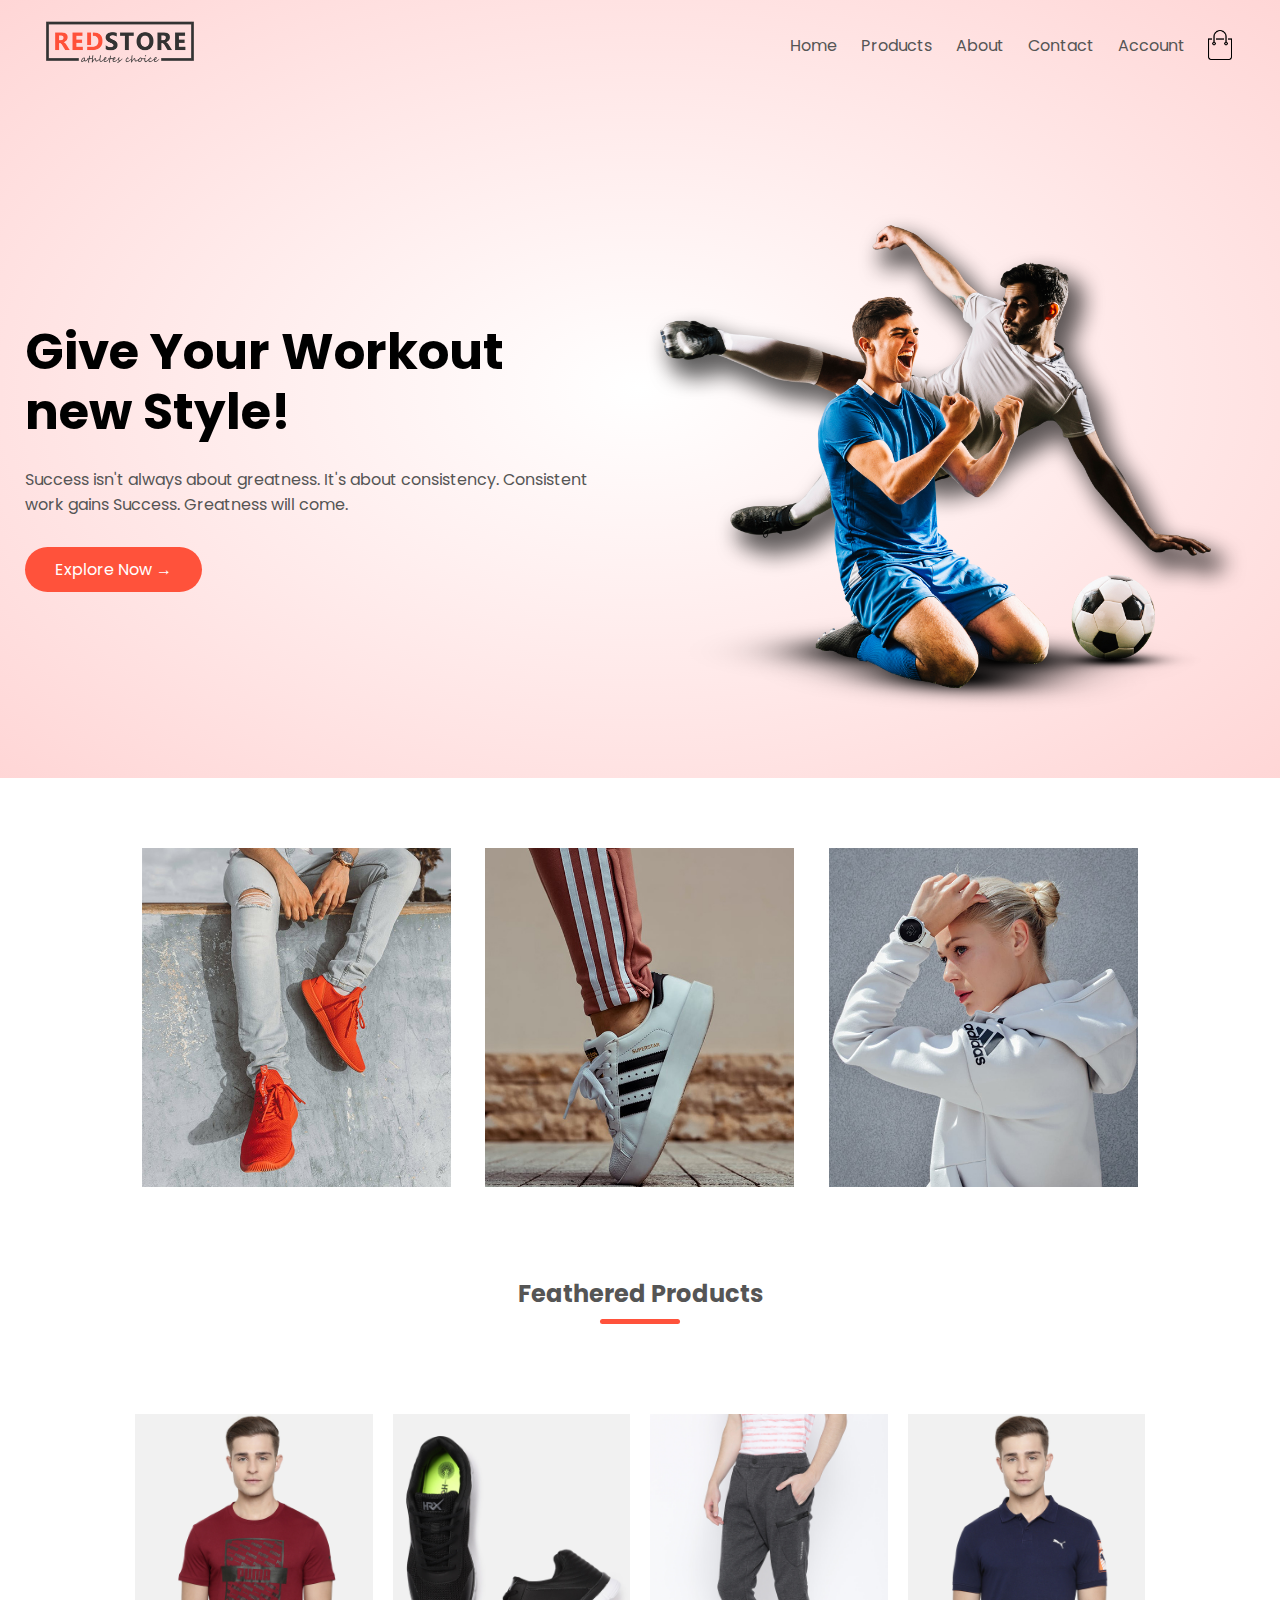
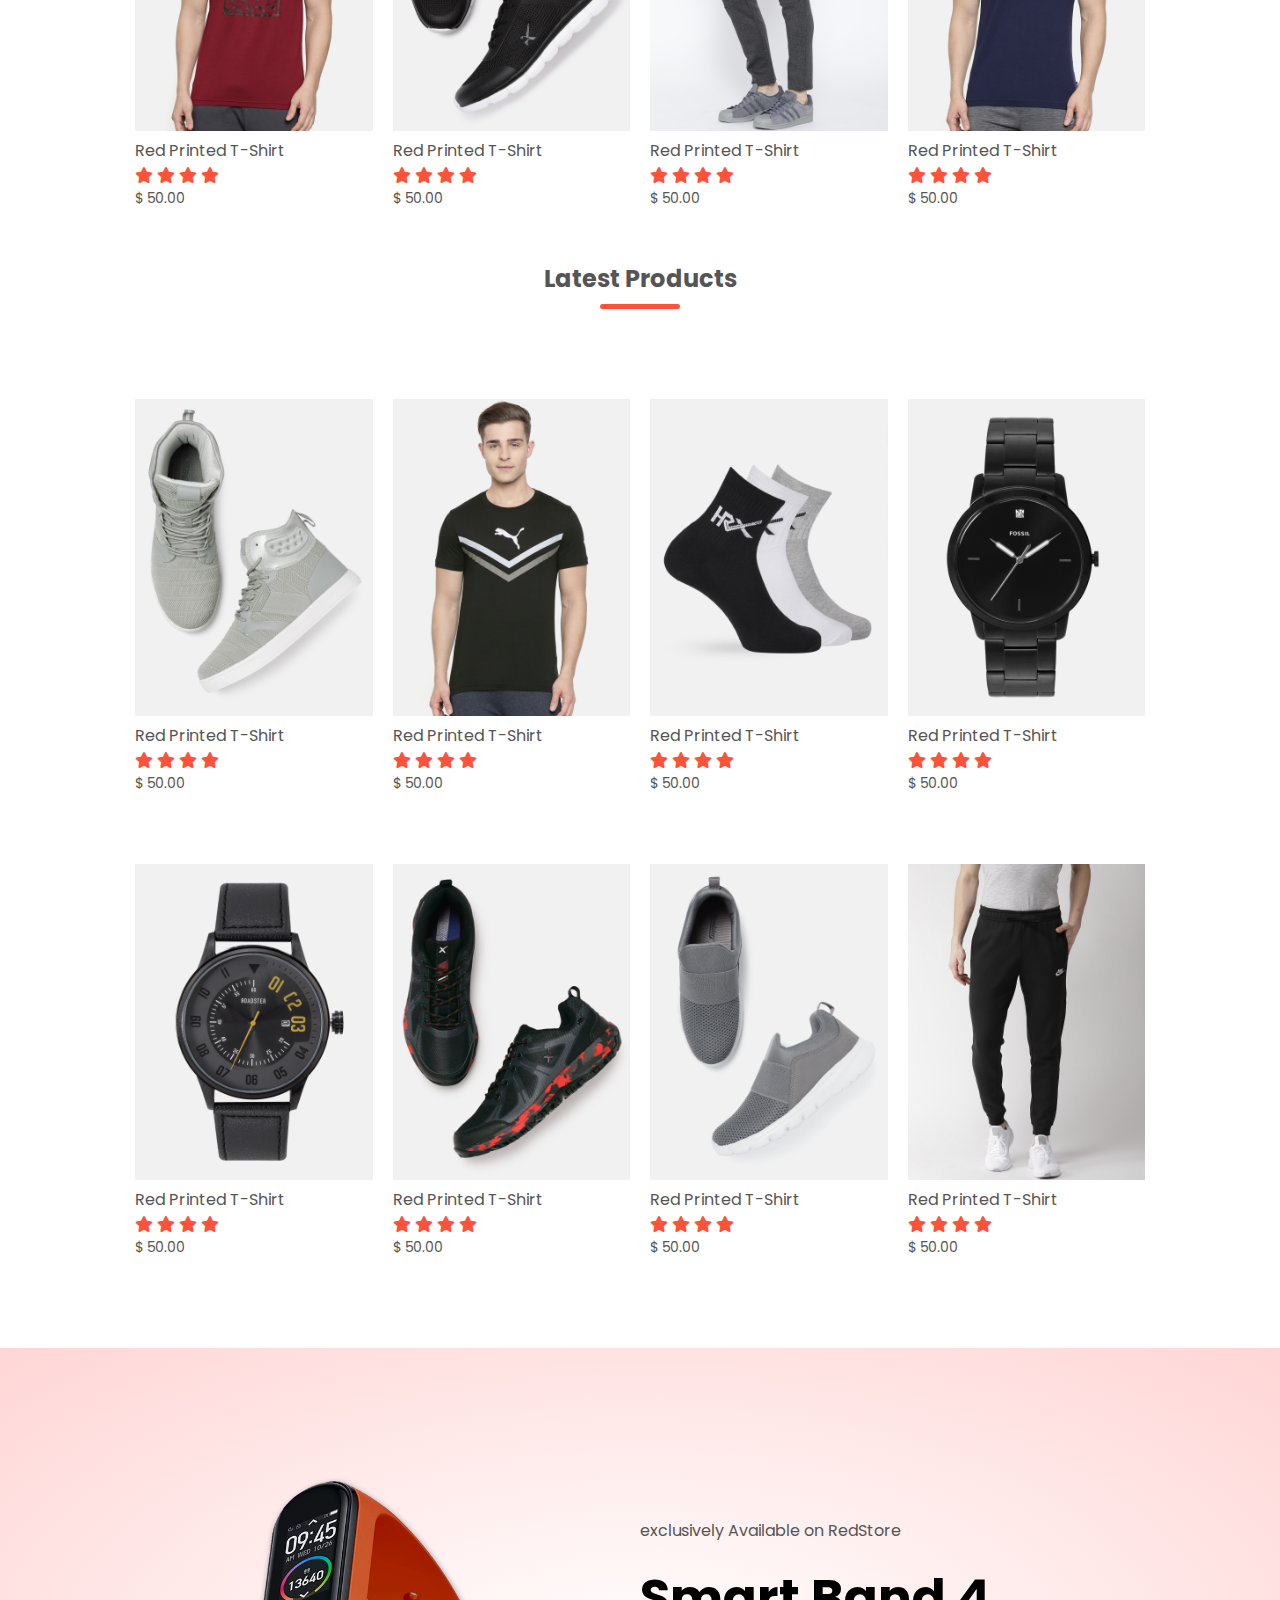
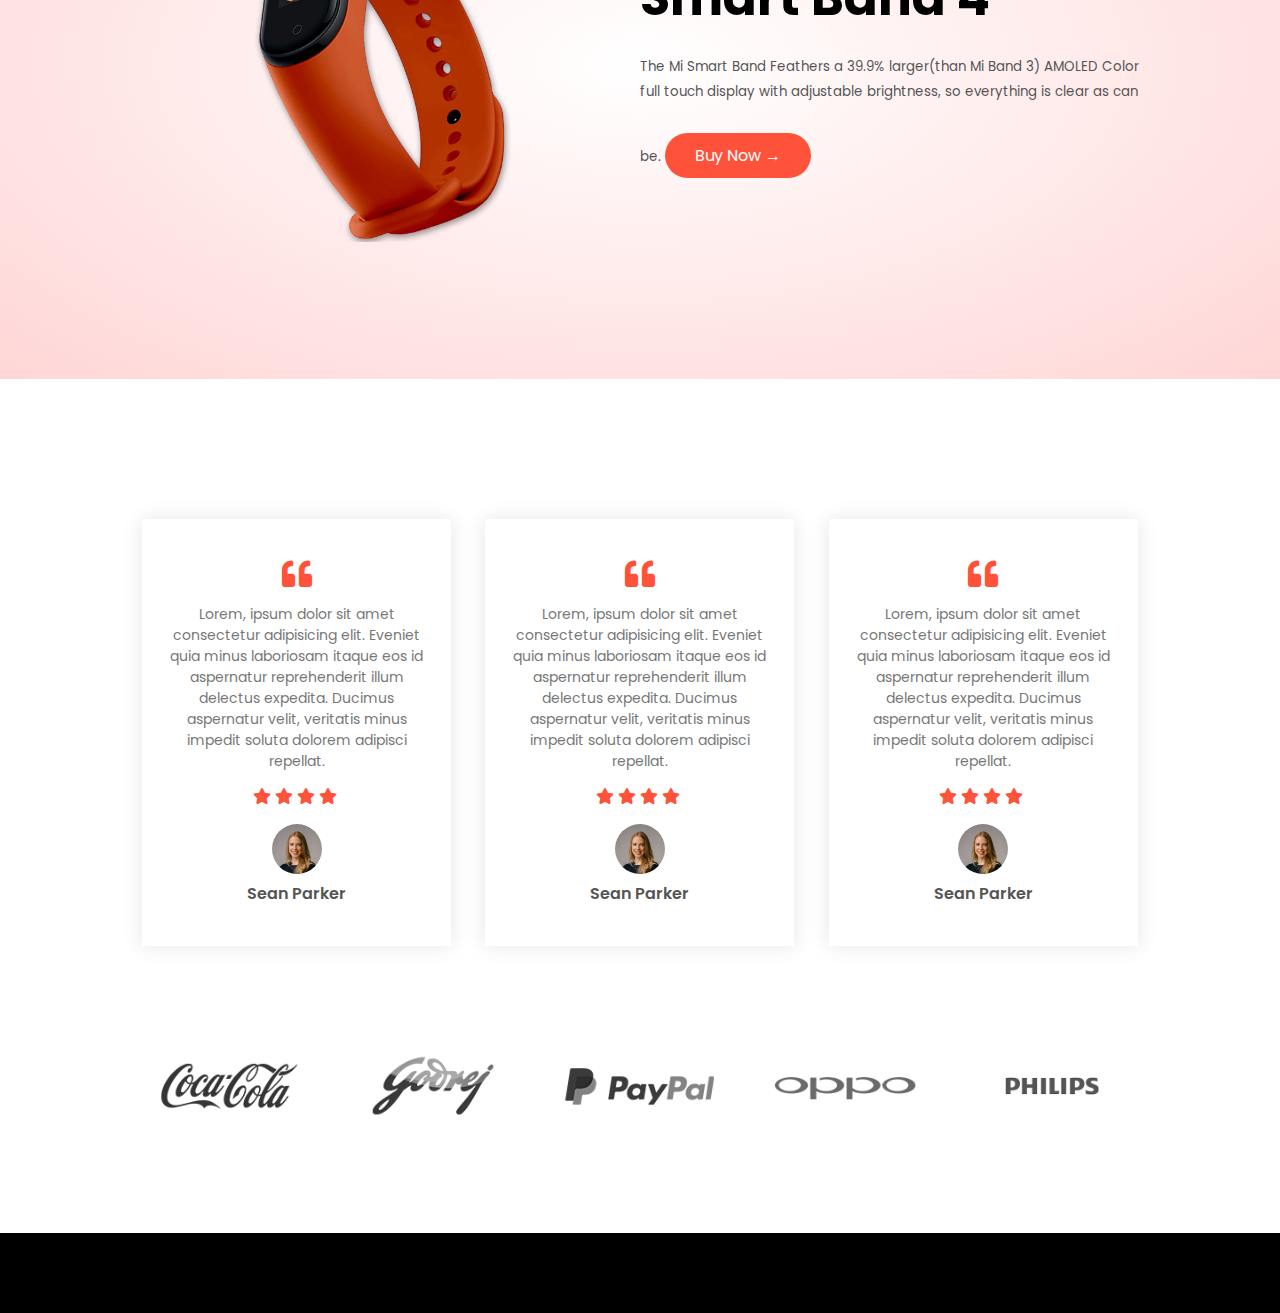
<file: index.html>
<!DOCTYPE html>
<html lang="en">
<head>
    <meta charset="UTF-8">
    <meta http-equiv="X-UA-Compatible" content="IE=edge">
    <meta name="viewport" content="width=device-width, initial-scale=1.0">
    <title>RedStore | E-Commerce Web Design</title>
    <link rel="shortcut icon" href="images/logo.png" type="image/x-icon">
    <link rel="stylesheet" href="style.css">
    <link rel="preconnect" href="https://fonts.googleapis.com">
    <link rel="preconnect" href="https://fonts.gstatic.com" crossorigin>
    <link href="https://fonts.googleapis.com/css2?family=Poppins:wght@300;400;500;600;700&display=swap" rel="stylesheet"> 
    <link rel="stylesheet" href="https://cdnjs.cloudflare.com/ajax/libs/font-awesome/5.15.3/css/all.min.css">
</head>
<body>
    <header>
        <div class="container">
            <div class="navbar">
                <div class="logo">
                    <img src="images/logo.png" alt="" width="150px">
                </div>
                <nav>
                    <ul>
                        <li><a href="#">Home</a></li>
                        <li><a href="#">Products</a></li>
                        <li><a href="#">About</a></li>
                        <li><a href="#">Contact</a></li>
                        <li><a href="#">Account</a></li>
                    </ul>
                </nav>
                <img src="images/cart.png" alt="cart" width="30px" height="30px">
            </div>
            <div class="row">
                <div class="col-2">
                    <h1>Give Your Workout <br> new Style!</h1>
                    <p>Success isn't always about greatness. It's about consistency. Consistent <br> work gains Success. Greatness will come.</p>
                    <a href="" class="btn">Explore Now &#8594;</a>
                </div>
                <div class="col-2">
                    <img src="images/image1.png" alt="imag 1">
                </div>
            </div>
        </div>
    </header>

                             <!-- Feathered Categories --> 
    
    <div class="categories">
        <div class="small-container">
            <div class="row">
                <div class="col-3">
                    <img src="images/category-1.jpg" alt="">
                </div>
                <div class="col-3">
                    <img src="images/category-2.jpg" alt="">
                </div>
                <div class="col-3">
                    <img src="images/category-3.jpg" alt="">
                </div>
            </div>
        </div>
        
    </div>

                               <!-- Feathered Categories -->   

    <div class="small-container">
        <h2 class="title">Feathered Products</h2>
        <div class="row">
            <div class="col-4">
                <img src="images/product-1.jpg" alt="">
                <h4>Red Printed T-Shirt</h4>
                <div class="rating">
                    <i class="fa fa-star"></i>
                    <i class="fa fa-star"></i>
                    <i class="fa fa-star"></i>
                    <i class="fa fa-star"></i>
                    <i class="fa fa-star-o"></i>
                </div>
                <p>$ 50.00</p>
            </div>
            <div class="col-4">
                <img src="images/product-2.jpg" alt="">
                <h4>Red Printed T-Shirt</h4>
                <div class="rating">
                    <i class="fa fa-star"></i>
                    <i class="fa fa-star"></i>
                    <i class="fa fa-star"></i>
                    <i class="fa fa-star"></i>
                    <i class="fa fa-star-o"></i>
                </div>
                <p>$ 50.00</p>
            </div>
            <div class="col-4">
                <img src="images/product-3.jpg" alt="">
                <h4>Red Printed T-Shirt</h4>
                <div class="rating">
                    <i class="fa fa-star"></i>
                    <i class="fa fa-star"></i>
                    <i class="fa fa-star"></i>
                    <i class="fa fa-star"></i>
                    <i class="fa fa-star-half-o"></i>
                </div>
                <p>$ 50.00</p>
            </div>
            <div class="col-4">
                <img src="images/product-4.jpg" alt="">
                <h4>Red Printed T-Shirt</h4>
                <div class="rating">
                    <i class="fa fa-star"></i>
                    <i class="fa fa-star"></i>
                    <i class="fa fa-star"></i>
                    <i class="fa fa-star"></i>
                    <i class="fa fa-star-o"></i>
                </div>
                <p>$ 50.00</p>
            </div>
        </div>
        <!-- lastest Products -->
        <h2 class="title"> Latest Products</h2>
        <div class="row">
            <div class="col-4">
                <img src="images/product-5.jpg" alt="">
                <h4>Red Printed T-Shirt</h4>
                <div class="rating">
                    <i class="fa fa-star"></i>
                    <i class="fa fa-star"></i>
                    <i class="fa fa-star"></i>
                    <i class="fa fa-star"></i>
                    <i class="fa fa-star-o"></i>
                </div>
                <p>$ 50.00</p>
            </div>
            <div class="col-4">
                <img src="images/product-6.jpg" alt="">
                <h4>Red Printed T-Shirt</h4>
                <div class="rating">
                    <i class="fa fa-star"></i>
                    <i class="fa fa-star"></i>
                    <i class="fa fa-star"></i>
                    <i class="fa fa-star"></i>
                    <i class="fa fa-star-o"></i>
                </div>
                <p>$ 50.00</p>
            </div>
            <div class="col-4">
                <img src="images/product-7.jpg" alt="">
                <h4>Red Printed T-Shirt</h4>
                <div class="rating">
                    <i class="fa fa-star"></i>
                    <i class="fa fa-star"></i>
                    <i class="fa fa-star"></i>
                    <i class="fa fa-star"></i>
                    <i class="fa fa-star-half-o"></i>
                </div>
                <p>$ 50.00</p>
            </div>
            <div class="col-4">
                <img src="images/product-8.jpg" alt="">
                <h4>Red Printed T-Shirt</h4>
                <div class="rating">
                    <i class="fa fa-star"></i>
                    <i class="fa fa-star"></i>
                    <i class="fa fa-star"></i>
                    <i class="fa fa-star"></i>
                    <i class="fa fa-star-o"></i>
                </div>
                <p>$ 50.00</p>
            </div>
        </div>
        <div class="row">
            <div class="col-4">
                <img src="images/product-9.jpg" alt="">
                <h4>Red Printed T-Shirt</h4>
                <div class="rating">
                    <i class="fa fa-star"></i>
                    <i class="fa fa-star"></i>
                    <i class="fa fa-star"></i>
                    <i class="fa fa-star"></i>
                    <i class="fa fa-star-o"></i>
                </div>
                <p>$ 50.00</p>
            </div>
            <div class="col-4">
                <img src="images/product-10.jpg" alt="">
                <h4>Red Printed T-Shirt</h4>
                <div class="rating">
                    <i class="fa fa-star"></i>
                    <i class="fa fa-star"></i>
                    <i class="fa fa-star"></i>
                    <i class="fa fa-star"></i>
                    <i class="fa fa-star-o"></i>
                </div>
                <p>$ 50.00</p>
            </div>
            <div class="col-4">
                <img src="images/product-11.jpg" alt="">
                <h4>Red Printed T-Shirt</h4>
                <div class="rating">
                    <i class="fa fa-star"></i>
                    <i class="fa fa-star"></i>
                    <i class="fa fa-star"></i>
                    <i class="fa fa-star"></i>
                    <i class="fa fa-star-half-o"></i>
                </div>
                <p>$ 50.00</p>
            </div>
            <div class="col-4">
                <img src="images/product-12.jpg" alt="">
                <h4>Red Printed T-Shirt</h4>
                <div class="rating">
                    <i class="fa fa-star"></i>
                    <i class="fa fa-star"></i>
                    <i class="fa fa-star"></i>
                    <i class="fa fa-star"></i>
                    <i class="fa fa-star-o"></i>
                </div>
                <p>$ 50.00</p>
            </div>
        </div>
    </div>

                  <!-- Offered Products -->
    <div class="offer">
        <div class="small-container">
            <div class="row">
                <div class="col-2">
                    <img src="images/exclusive.png" alt="" class="offered-img">
                </div>
                <div class="col-2">
                    <p>exclusively Available on RedStore</p>
                    <h1>Smart Band 4</h1>
                    <small>The Mi Smart Band Feathers a 39.9% larger(than Mi Band 3) AMOLED Color full touch display with adjustable brightness, so everything is clear as can be.</small>
                    <a href="#" class="btn">Buy Now &#8594;</a>
                </div>
            </div>
        </div>
    </div>

    <!-- -------- Testimonial -------- -->
    <div class="testimonial">
        <div class="small-container">
            <div class="row">
                <div class="col-3">
                    <i class="fa fa-quote-left"></i>
                    <p>Lorem, ipsum dolor sit amet consectetur adipisicing elit. Eveniet quia minus laboriosam itaque eos id aspernatur reprehenderit illum delectus expedita. Ducimus aspernatur velit, veritatis minus impedit soluta dolorem adipisci repellat.</p>
                    <div class="rating">
                        <i class="fa fa-star"></i>
                        <i class="fa fa-star"></i>
                        <i class="fa fa-star"></i>
                        <i class="fa fa-star"></i>
                        <i class="fa fa-star-o"></i>
                    </div>
                    <img src="images/user-1.png" alt="">
                    <h3>Sean Parker</h3>
                </div>
                <div class="col-3">
                <i class="fa fa-quote-left"></i>
                    <p>Lorem, ipsum dolor sit amet consectetur adipisicing elit. Eveniet quia minus laboriosam itaque eos id aspernatur reprehenderit illum delectus expedita. Ducimus aspernatur velit, veritatis minus impedit soluta dolorem adipisci repellat.</p>
                    <div class="rating">
                        <i class="fa fa-star"></i>
                        <i class="fa fa-star"></i>
                        <i class="fa fa-star"></i>
                        <i class="fa fa-star"></i>
                        <i class="fa fa-star-o"></i>
                    </div>
                    <img src="images/user-1.png" alt="">
                    <h3>Sean Parker</h3>
                </div>
                <div class="col-3">
                    <i class="fa fa-quote-left"></i>
                    <p>Lorem, ipsum dolor sit amet consectetur adipisicing elit. Eveniet quia minus laboriosam itaque eos id aspernatur reprehenderit illum delectus expedita. Ducimus aspernatur velit, veritatis minus impedit soluta dolorem adipisci repellat.</p>
                    <div class="rating">
                        <i class="fa fa-star"></i>
                        <i class="fa fa-star"></i>
                        <i class="fa fa-star"></i>
                        <i class="fa fa-star"></i>
                        <i class="fa fa-star-o"></i>
                    </div>
                    <img src="images/user-1.png" alt="">
                    <h3>Sean Parker</h3>
                </div>
            </div>
        </div>
    </div>


    <!-- ---------------- Brands ---------------- -->

    <div class="brand">
        <div class="small-container">
            <div class="row">
                <div class="col-5">
                    <img src="images/logo-coca-cola.png">
                </div>
                <div class="col-5">
                    <img src="images/logo-godrej.png">
                </div>
                <div class="col-5">
                    <img src="images/logo-paypal.png">
                </div>
                <div class="col-5">
                    <img src="images/logo-oppo.png">
                </div>
                <div class="col-5">
                    <img src="images/logo-philips.png">
                </div>
                
            </div>
        </div>
    </div>

    <!-- ----------------Footer---------------- -->

    <footer>
        <div class="container">
            
        </div>
    </footer>
</body>
</html>
</file>
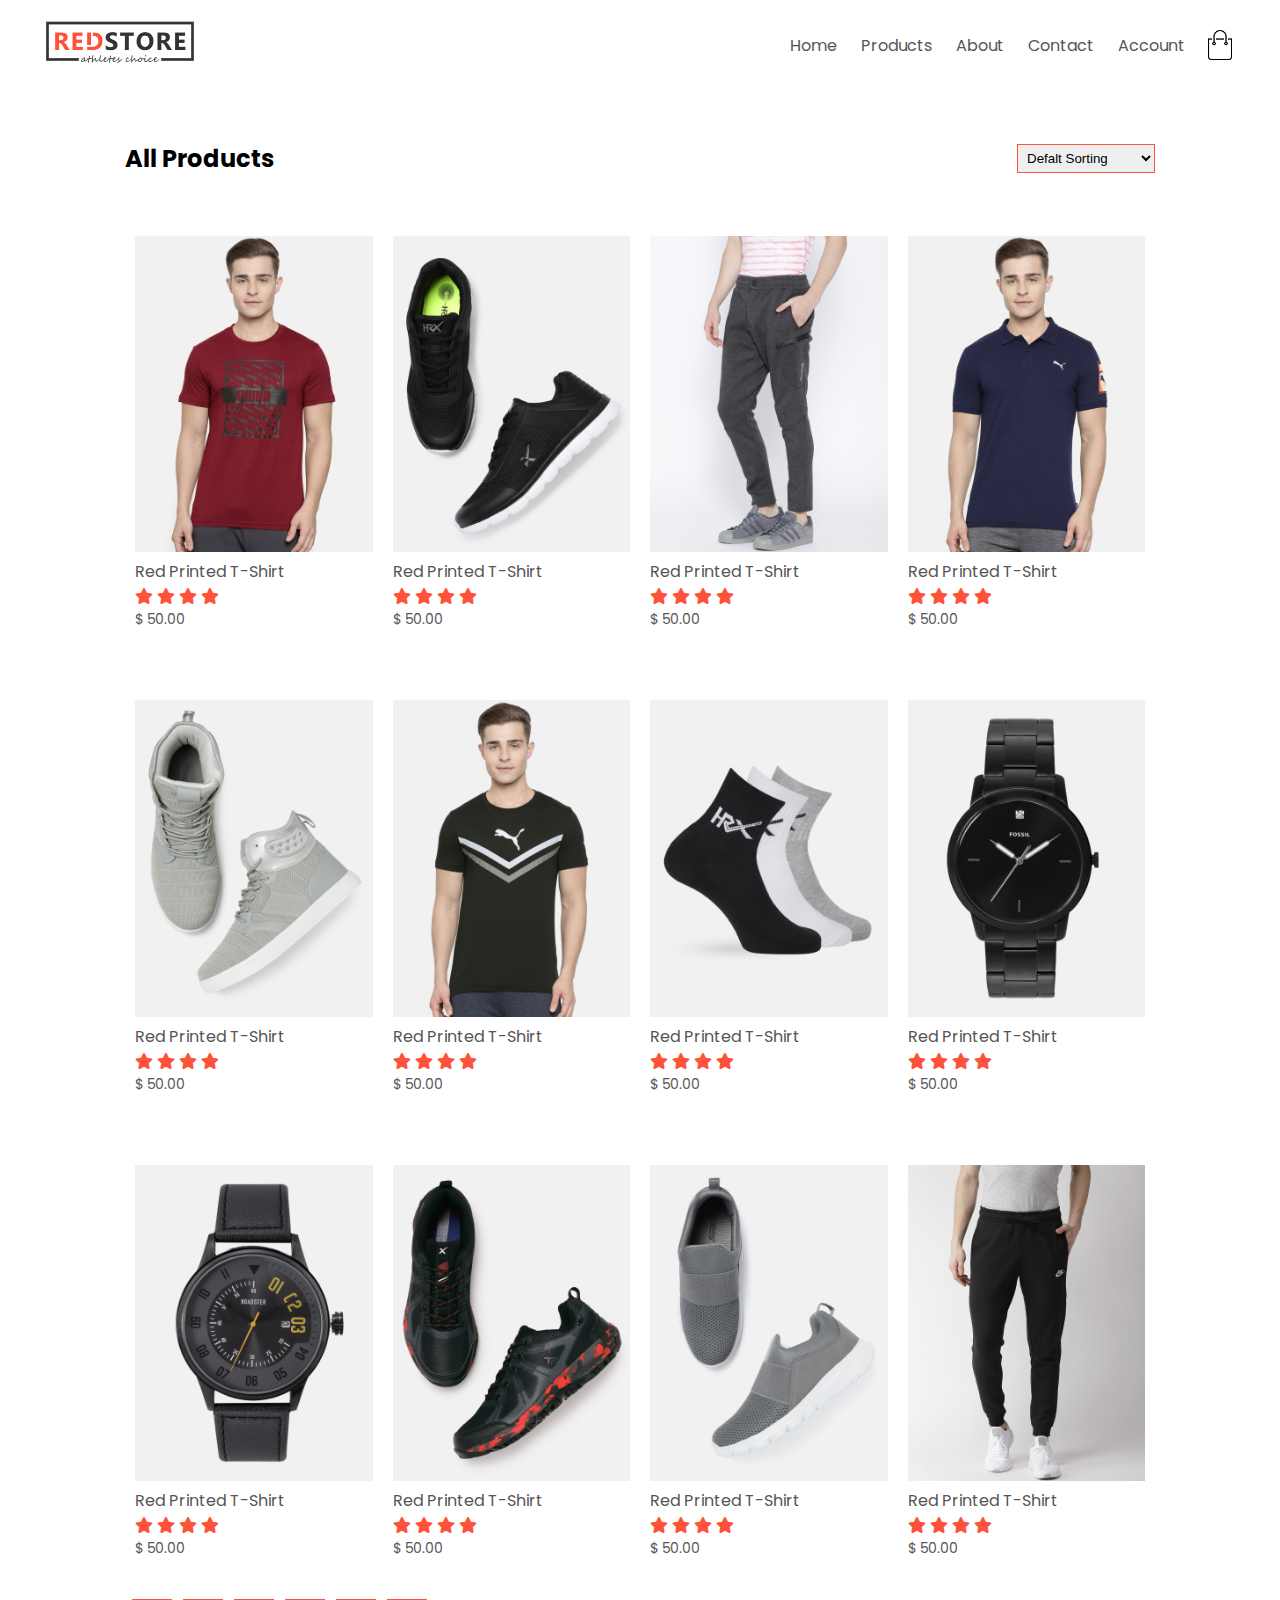
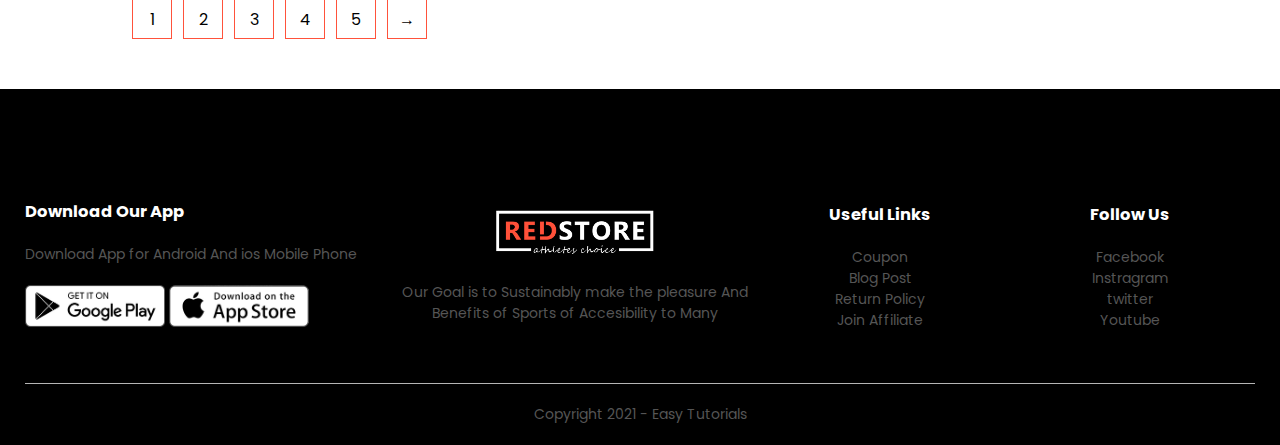
<file: allproducts.html>
<!DOCTYPE html>
<html lang="en">

<head>
    <meta charset="UTF-8">
    <meta http-equiv="X-UA-Compatible" content="IE=edge">
    <meta name="viewport" content="width=device-width, initial-scale=1.0">
    <title>All Products - RedStore</title>
    <link rel="shortcut icon" href="images/logo.png" type="image/x-icon">
    <link rel="preconnect" href="https://fonts.googleapis.com">
    <link rel="preconnect" href="https://fonts.gstatic.com" crossorigin>
    <link href="https://fonts.googleapis.com/css2?family=Poppins:wght@300;400;500;600;700&display=swap"
        rel="stylesheet">
    <link rel="stylesheet" href="https://cdnjs.cloudflare.com/ajax/libs/font-awesome/5.15.3/css/all.min.css">
    <link rel="stylesheet" href="style.css">

</head>

<body>
    <div class="container">
        <div class="navbar">
            <div class="logo">
                <img src="images/logo.png" alt="" width="150px">
            </div>
            <nav>
                <ul id="menuItem">
                    <li><a href="#">Home</a></li>
                    <li><a href="#">Products</a></li>
                    <li><a href="#">About</a></li>
                    <li><a href="#">Contact</a></li>
                    <li><a href="#">Account</a></li>
                </ul>
            </nav>
            <img src="images/cart.png" alt="cart" width="30px" height="30px">
            <img src="images/menu.png" class="menu-icon" onclick="menutoggle()">
        </div>
    </div>

    <!-- All Products -->

    <div class="small-container">
        <div class="row row-2">
            <h2>All Products</h2>
            <select>
                <option value="">Defalt Sorting</option>
                <option value="">Sort by Prize</option>
                <option value="">Sort by Size</option>
                <option value="">Sort by Popularity</option>
                <option value="">Sort by Sales</option>
                <option value="">Defalt rating</option>
            </select>
       </div>
        <div class="row">
            <div class="col-4">
                <img src="images/product-1.jpg" alt="">
                <h4>Red Printed T-Shirt</h4>
                <div class="rating">
                    <i class="fa fa-star"></i>
                    <i class="fa fa-star"></i>
                    <i class="fa fa-star"></i>
                    <i class="fa fa-star"></i>
                    <i class="fa fa-star-o"></i>
                </div>
                <p>$ 50.00</p>
            </div>
            <div class="col-4">
                <img src="images/product-2.jpg" alt="">
                <h4>Red Printed T-Shirt</h4>
                <div class="rating">
                    <i class="fa fa-star"></i>
                    <i class="fa fa-star"></i>
                    <i class="fa fa-star"></i>
                    <i class="fa fa-star"></i>
                    <i class="fa fa-star-o"></i>
                </div>
                <p>$ 50.00</p>
            </div>
            <div class="col-4">
                <img src="images/product-3.jpg" alt="">
                <h4>Red Printed T-Shirt</h4>
                <div class="rating">
                    <i class="fa fa-star"></i>
                    <i class="fa fa-star"></i>
                    <i class="fa fa-star"></i>
                    <i class="fa fa-star"></i>
                    <i class="fa fa-star-half-o"></i>
                </div>
                <p>$ 50.00</p>
            </div>
            <div class="col-4">
                <img src="images/product-4.jpg" alt="">
                <h4>Red Printed T-Shirt</h4>
                <div class="rating">
                    <i class="fa fa-star"></i>
                    <i class="fa fa-star"></i>
                    <i class="fa fa-star"></i>
                    <i class="fa fa-star"></i>
                    <i class="fa fa-star-o"></i>
                </div>
                <p>$ 50.00</p>
            </div>
        </div>
        <div class="row">
            <div class="col-4">
                <img src="images/product-5.jpg" alt="">
                <h4>Red Printed T-Shirt</h4>
                <div class="rating">
                    <i class="fa fa-star"></i>
                    <i class="fa fa-star"></i>
                    <i class="fa fa-star"></i>
                    <i class="fa fa-star"></i>
                    <i class="fa fa-star-o"></i>
                </div>
                <p>$ 50.00</p>
            </div>
            <div class="col-4">
                <img src="images/product-6.jpg" alt="">
                <h4>Red Printed T-Shirt</h4>
                <div class="rating">
                    <i class="fa fa-star"></i>
                    <i class="fa fa-star"></i>
                    <i class="fa fa-star"></i>
                    <i class="fa fa-star"></i>
                    <i class="fa fa-star-o"></i>
                </div>
                <p>$ 50.00</p>
            </div>
            <div class="col-4">
                <img src="images/product-7.jpg" alt="">
                <h4>Red Printed T-Shirt</h4>
                <div class="rating">
                    <i class="fa fa-star"></i>
                    <i class="fa fa-star"></i>
                    <i class="fa fa-star"></i>
                    <i class="fa fa-star"></i>
                    <i class="fa fa-star-half-o"></i>
                </div>
                <p>$ 50.00</p>
            </div>
            <div class="col-4">
                <img src="images/product-8.jpg" alt="">
                <h4>Red Printed T-Shirt</h4>
                <div class="rating">
                    <i class="fa fa-star"></i>
                    <i class="fa fa-star"></i>
                    <i class="fa fa-star"></i>
                    <i class="fa fa-star"></i>
                    <i class="fa fa-star-o"></i>
                </div>
                <p>$ 50.00</p>
            </div>
        </div>
        <div class="row">
            <div class="col-4">
                <img src="images/product-9.jpg" alt="">
                <h4>Red Printed T-Shirt</h4>
                <div class="rating">
                    <i class="fa fa-star"></i>
                    <i class="fa fa-star"></i>
                    <i class="fa fa-star"></i>
                    <i class="fa fa-star"></i>
                    <i class="fa fa-star-o"></i>
                </div>
                <p>$ 50.00</p>
            </div>
            <div class="col-4">
                <img src="images/product-10.jpg" alt="">
                <h4>Red Printed T-Shirt</h4>
                <div class="rating">
                    <i class="fa fa-star"></i>
                    <i class="fa fa-star"></i>
                    <i class="fa fa-star"></i>
                    <i class="fa fa-star"></i>
                    <i class="fa fa-star-o"></i>
                </div>
                <p>$ 50.00</p>
            </div>
            <div class="col-4">
                <img src="images/product-11.jpg" alt="">
                <h4>Red Printed T-Shirt</h4>
                <div class="rating">
                    <i class="fa fa-star"></i>
                    <i class="fa fa-star"></i>
                    <i class="fa fa-star"></i>
                    <i class="fa fa-star"></i>
                    <i class="fa fa-star-half-o"></i>
                </div>
                <p>$ 50.00</p>
            </div>
            <div class="col-4">
                <img src="images/product-12.jpg" alt="">
                <h4>Red Printed T-Shirt</h4>
                <div class="rating">
                    <i class="fa fa-star"></i>
                    <i class="fa fa-star"></i>
                    <i class="fa fa-star"></i>
                    <i class="fa fa-star"></i>
                    <i class="fa fa-star-o"></i>
                </div>
                <p>$ 50.00</p>
            </div>
        </div>
        <div class="page-btn">
            <span>1</span>
            <span>2</span>
            <span>3</span>
            <span>4</span>
            <span>5</span>
            <span>&#8594;</span>
        </div>
    </div>

 
    <!-- ----------------Footer---------------- -->

    <footer>
        <div class="container">
            <div class="row">
                <div class="footer-col-1">
                    <h3>Download Our App</h3>
                    <p>Download App for Android And ios Mobile Phone</p>
                    <div class="app-img">
                        <img src="images/play-store.png"></img>
                        <img src="images/app-store.png"></img>
                    </div>
                </div>
                <div class="footer-col-2">
                    <img src="images/logo-white.png" alt="">
                    <p>Our Goal is to Sustainably make the pleasure And Benefits of Sports of Accesibility to Many</p>
                </div>
                <div class="footer-col-3">
                    <h3>Useful Links</h3>
                    <ul>
                        <li><a href="#">Coupon</a></li>
                        <li><a href="#">Blog Post</a></li>
                        <li><a href="#">Return Policy</a></li>
                        <li><a href="#">Join Affiliate</a></li>
                    </ul>
                </div>
                <div class="footer-col-4">
                    <h3>Follow Us</h3>
                    <ul>
                        <li><a href="#">Facebook</a></li>
                        <li><a href="#">Instragram</a></li>
                        <li><a href="#">twitter</a></li>
                        <li><a href="#">Youtube</a></li>
                    </ul>
                </div>
            </div>
            <hr>
            <p class="copyright">Copyright 2021 - Easy Tutorials</p>
        </div>
    </footer>
    <script>
        var menuItem = document.getElementById("menuItem");
        menuItem.style.maxHeight = "0px";

        function menutoggle() {
            if (menuItem.style.maxHeight == "0px") {
                menuItem.style.maxHeight = "200px";
            }
            else {
                menuItem.style.maxHeight = "0px";
            }
        }

    </script>
</body>

</html>
</file>
<file: style.css>
*{
    padding: 0;
    margin: 0;
    box-sizing: border-box;
}
body {
    font-family: 'Poppins', sans-serif;
}
header {
    background: radial-gradient(#fff,#ffd6d6);
}

.container {
    max-width: 1300px;
    margin: auto;
    padding: 0 25px 0 25px;
}
.navbar{
    display: flex;
    align-items: center;
    padding: 20px;
}
nav {
    text-align: right;
    flex: 1;
}
nav ul {
    display: inline-block;
    list-style-type: none;
}
nav ul li {
    display: inline-block;
    margin-right: 20px;
}
/* nav ul li:last-child{
    margin-right: 0;
} */
a {
    text-decoration: none;
    color: #555;
}
p {
    color:#555;
}
.row {
    display: flex;
    align-items: center;
    flex-wrap: wrap;
    justify-content: space-around;
    margin-top: 50px;
    margin-bottom: 30px;

}
.col-2 {
    flex-basis: 50%;
    min-width: 300px;
}
.col-2 img {
    max-width: 100%; 
    padding: 50px 0;
}
.col-2 h1 {
    font-size: 50px;
    line-height: 60px;
    margin: 25px 0;
}
.btn {
    display: inline-block;
    background: #ff523b;
    padding: 10px 30px;
    color: #fff;
    border-radius: 30px;
    margin:30px 0;
    transition: background 0.5s ;
}
/* .header .row {
    margin-top: 70px;
} */
.btn:hover {
    background: #563434;
}

/* feachered categories */

.categories{
    margin:70px 0;
}
.col-3{
    flex-basis: 30%;
    min-width: 250px;
    /* margin-bottom: 30px; */
}
.col-3 img{
    width: 100%;
}
.small-container{
    max-width: 1080px;
    margin:50px auto;
    padding-left: 25px;
    padding-right: 25px;
}

.col-4{
    flex-basis: 25%;
    min-width: 200;
    /* margin-bottom: 30px; */
    padding: 10px;
    transition: transform 0.5s;
}
.col-4 img{
    width: 100%;
}
.title{
    text-align: center;
    margin: 0 auto 80px;
    position: relative;
    color: #555;
    line-height: 60px;
}
.title::after{
    content: "";
    background: #ff523b;
    width: 80px;
    height: 5px;
    position: absolute;
    bottom: 0;
    left: 50%;
    transform: translateX(-50%);
    border-radius: 5px;
    
}
h4{
    color:#555;
    font-weight: normal;
}
.col-4 p{
    font-size: 14px;
}
.rating .fa{
    color: #ff523b;
}
.col-4:hover{
    transform: translateY(-5px);
}

/* ---- offered img---- */
.offer{
    background: radial-gradient(#fff,#ffd6d6);
    margin: 80px 0;
    padding: 30px 0;
}
.col-2 .offered-img{
    padding: 50px;
}
small{
    color: #555;
}

.testimonial{
    padding-top: 10px;
}
.testimonial .col-3{
    text-align: center;
    padding:40px 20px;
    box-shadow: 0 0 20px 0 rgba(0,0,0,0.1);
    cursor: pointer;
    transition: transform 0.5s;
}
.testimonial .col-3:hover{
    transform: translateY(-10px);
}
.testimonial .col-3 img{
    width: 50px;
    margin-top: 15px;
    border-radius: 50%;
}
.fa.fa-quote-left{
    font-size: 30px;
    color: #ff523b;
}
.col-3 p{
    font-size: 14px;
    margin: 12px 0;
    color: #777;
}
.testimonial .col-3 h3{
    font-weight: 600;
    color: #555;
    font-size: 16px;
}



/* -------- Brands --------- */


.brand{
    margin:100px auto;
}
.col-5{
    width: 160px;
}
.col-5 img{
    width: 100%;
    cursor: pointer;
    filter: grayscale(100%);
}
.col-5 img:hover{
    filter: grayscale(0);
}


/* ----------Footer------ */


footer{
    background: #000;
    color: #8a8a8a;
    padding: 60px 0 20px;
    font-size: 14px;
    
}

footer h3{
    color: #fff;
    margin-bottom: 20px;
}
.footer-col-1, .footer-col-2, .footer-col-3, .footer-col-4{
    min-width: 250px;
    margin-bottom: 20px;
}
.footer-col-1{
    flex-basis: 30%;
}
.footer-col-2{
    flex: 1;
    text-align: center;
}
.footer-col-2 img{
    width: 160px;
    margin-bottom: 20px;
}
.footer-col-3, .footer-col-4{
    flex-basis: 12%;
    text-align:center;
}
ul{
    list-style-type: none;
}
.app-img{
    margin-top: 20px;

}
.app-img img{
    width: 140px;
}
footer hr{
    background: #b5b5b5;;
    height: 1px;
    border:none;
    margin: 20px 0;
}
.copyright{
    text-align: center;
}
.menu-icon{
    width: 20px;
    margin-left: 10px;
    display: none;
}

/* ------------ All products ------------- */
.row-2{
    /* display: flex; */
    justify-content: space-between;
    /* margin: 100px auto 50px; */
}
select{
    border: 1px solid #ff523b;
    padding: 5px;
}
select:focus{
    outline: none;
}
.page-btn{
    /* margin: 0 auto 80px; */
}
.page-btn span{
    display: inline-block;
    border: 1px solid #ff523b;
    /* padding: 10px; */
    width: 40px;
    height: 40px;
    text-align: center;
    line-height: 40px;
    margin-left: 7px;
    cursor: pointer;
}
.page-btn span:hover{
    background: #ff532b;
    color: #fff;
}
/* ------- Media query for Menu ______ */

@media only screen and (max-width:680px){
    nav ul{
        position: absolute;
        top: 70px;
        left: 0;
        background: #000;
        width: 100%;
        /* display: none; */
        overflow: hidden;
        transition: max-height 0.5s;
    }
    nav ul li{
        display: block;
        margin-right: 50px;
        margin-top: 10px;
        margin-bottom: 10px;


    }
    nav ul li a{
        color:#fff;
    }
    .menu-icon{
        display: block;
        cursor: pointer;
    }
}

/* ------- media query for screen less than 600px ------- */

@media only screen and (max-width:600px) {
    .row{
        text-align: center;
    }
    .col-2,.col-3,.col-4{
        flex-basis: 100%;
    }
}
</file>
